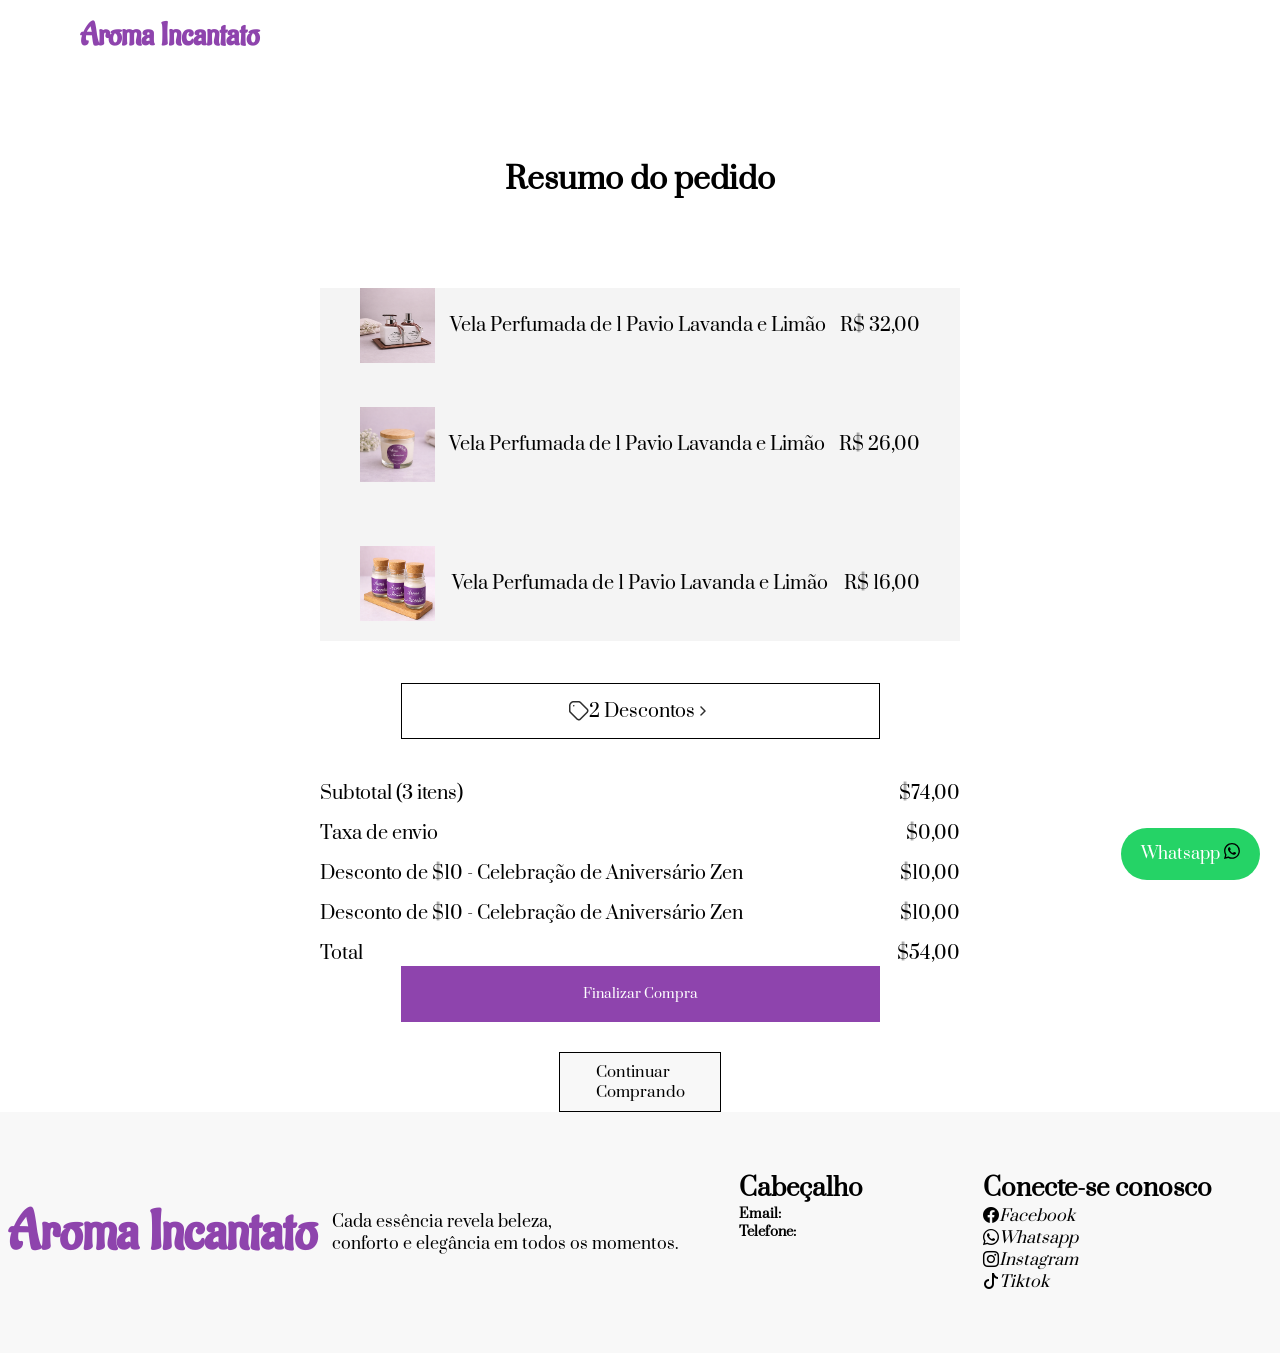
<file: Catalog-Aroma-incantato/carrinho.html>
<!DOCTYPE html>
<html lang="en">
<head>
    <meta charset="UTF-8">
    <meta name="viewport" content="width=device-width, initial-scale=1.0">
    <title>Carrinho</title>

    <link rel="stylesheet" href="./src/styles/carrinho.css">

    <link rel="preconnect" href="https://fonts.googleapis.com">
    <link rel="preconnect" href="https://fonts.gstatic.com" crossorigin>
    <link href="https://fonts.googleapis.com/css2?family=Aladin&display=swap" rel="stylesheet">

       <link rel="preconnect" href="https://fonts.googleapis.com">
    <link rel="preconnect" href="https://fonts.gstatic.com" crossorigin>
    <link href="https://fonts.googleapis.com/css2?family=Prata&display=swap" rel="stylesheet">
    <link rel="stylesheet" href="https://cdn.jsdelivr.net/npm/bootstrap-icons@1.11.1/font/bootstrap-icons.css">
</head>
<body>
     <a 
        href="https://wa.me/5511933800909" class="whatsapp">Whatsapp
        
        <img src="./src/assets/whatsapp.svg" alt=""></a>
    </a>
   <a href="./index.html"><h1>Aroma Incantato</h1></a> 
    <div class="compras">
        <h2>Resumo do pedido</h2>
        <div class="images-compras">
            <section class="compra1">
                <img src="./src/assets/aroma_incantato3.png" alt="" class="imgproduto" width="75px" height="75px"> 
                <p>Vela Perfumada de 1 Pavio Lavanda e Limão</p>
                <p>R$ 32,00</p>
            </section>
            <section class="compra2">
                <img src="./src/assets/aroma_incantato4.png" alt="" class="imgproduto" width="75px" height="75px">
                <p>Vela Perfumada de 1 Pavio Lavanda e Limão</p>
                <p>R$ 26,00</p>
            </section>
            <section class="compra3">
                <img src="./src/assets/aroma_incantato7.png" alt="" class="imgproduto" width="75px" height="75px">
                <p>Vela Perfumada de 1 Pavio Lavanda e Limão</p>
                <p>R$ 16,00</p>
            </section>
        </div>
    </div>
    <div class="button-center">
        <button class="descontos"><img src="./src/assets/Icon.jpg" alt=""> 2 Descontos <img src="./src/assets/nav-arrow-right.jpg" alt=""></button>
    </div>
    <div class="pagamento">
        <section class="resumo-compra">
            <section class="preco1">
                <p>Subtotal (3 itens)</p>
                <p>$74,00</p>
            </section>
            <section class="preco2">
                <p>Taxa de envio</p>
                <p>$0,00</p>
            </section>
            <section class="preco3">
                <p>Desconto de $10 - Celebração de Aniversário Zen</p>
                <p>$10,00</p>
            </section>
            <section class="preco4">
                <p>Desconto de $10 - Celebração de Aniversário Zen</p>
                <p>$10,00</p>
            </section>
            <div class="total-pagar">
                <p>Total</p>
                <p>$54,00</p>
            </div>
        </section>
    </div>
    <div class="botao-pagamento">
        <button class="finalizar">Finalizar Compra</button>
        
        <a href="./catalog.html">Continuar Comprando</a>
    </div>

  <footer id="contato">
        <h2 class="logo">Aroma Incantato</h2>
        <div>
            <p class="info">Cada essência revela beleza,  <br> conforto e elegância em todos os momentos.</p>
            <nav class="nav1">
                <h2>Cabeçalho</h2>
                <h5>Email: </h5>
                <h5>Telefone: </h5>
            </nav>
            <nav class="nav4">
                <h2>Conecte-se conosco</h2>
                <a href="https://www.facebook.com/share/1D4Doadfsc/?mibextid=wwXIfr" class="socialmedias"><i class="bi bi-facebook">Facebook</i></a>
                <a href="https://wa.me/5511933800909" class="socialmedias"><i class="bi bi-whatsapp">Whatsapp</i></a>
                <a href="https://www.instagram.com/aromaincantato?igsh=MTBuZ3p2b2x4anEyaw==" class="socialmedias"><i class="bi bi-instagram">Instagram</i></a>
                <a href="https://www.tiktok.com/@aroma.incantato?_r=1&_t=ZS-96V65M4nqSt" class="socialmedias"><i class="bi bi-tiktok">Tiktok</i></a>
            </nav>
        </div>
    </footer>
   
    
</body>
</html>
</file>
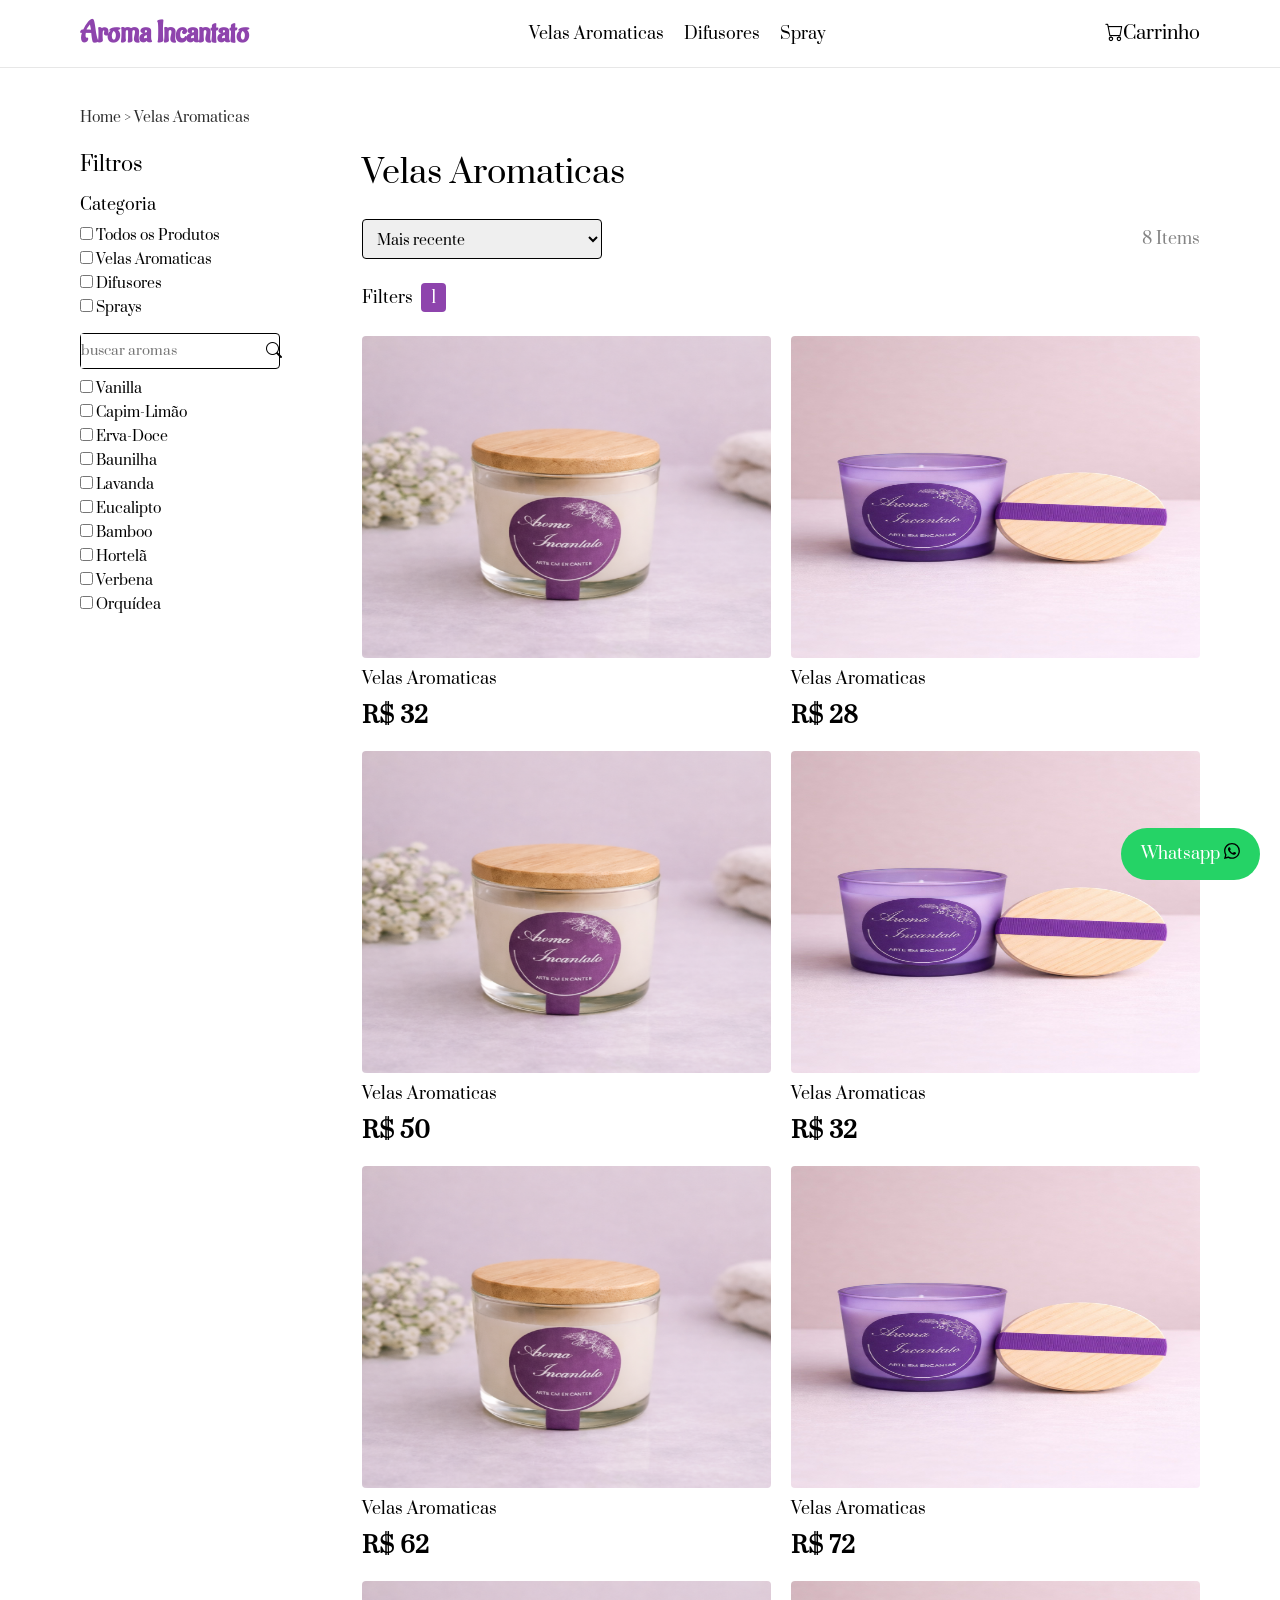
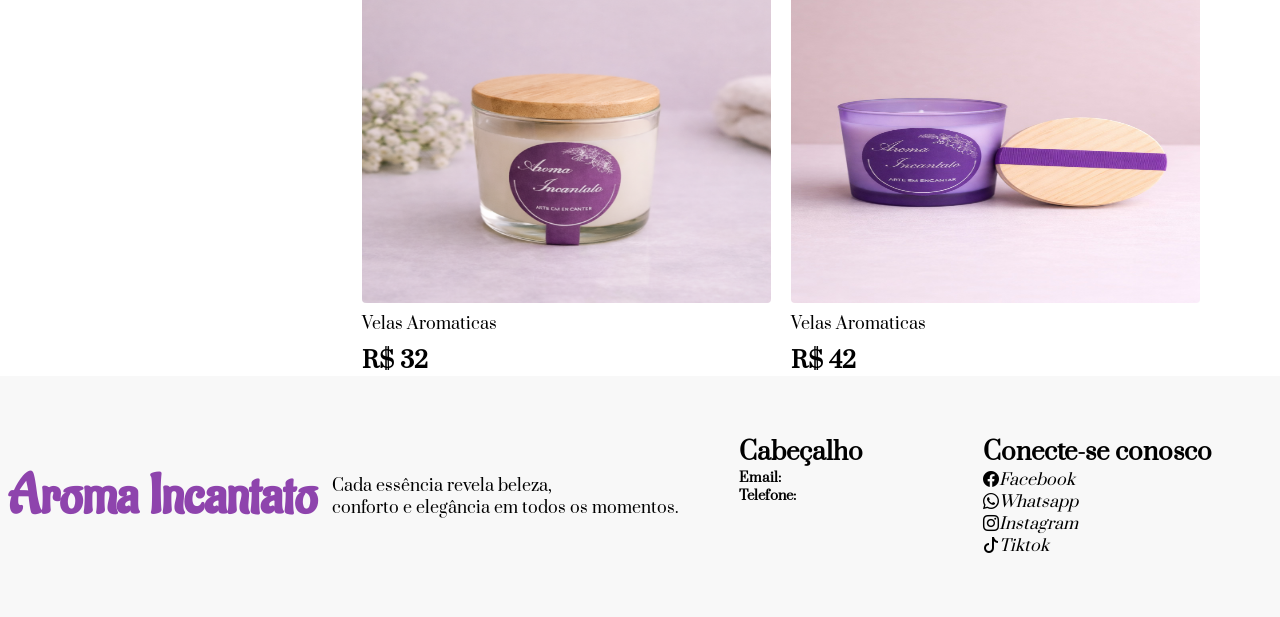
<file: Catalog-Aroma-incantato/catalog.html>
<!DOCTYPE html>
<html lang="pt-br">

<head>
    <meta charset="UTF-8">
    <meta name="viewport" content="width=device-width, initial-scale=1.0">

    <link rel="stylesheet" href="./src/styles/catalog.css">

    <link rel="stylesheet" href="https://cdn.jsdelivr.net/npm/bootstrap-icons@1.13.1/font/bootstrap-icons.min.css">

        <link rel="preconnect" href="https://fonts.googleapis.com">
    <link rel="preconnect" href="https://fonts.gstatic.com" crossorigin>
    <link href="https://fonts.googleapis.com/css2?family=Aladin&display=swap" rel="stylesheet">

    <link rel="preconnect" href="https://fonts.googleapis.com">
    <link rel="preconnect" href="https://fonts.gstatic.com" crossorigin>
    <link href="https://fonts.googleapis.com/css2?family=Prata&display=swap" rel="stylesheet">

    <title>Aroma Incantato</title>
</head>

<body>
     <a 
        href="https://wa.me/5511933800909" class="whatsapp">Whatsapp
        
        <img src="./src/assets/whatsapp.svg" alt=""></a>
    </a>
    <header>

        <div class="logo">
           <a href="./index.html"> <h1>Aroma Incantato</h1></a>
        </div>

        <nav>
            <ul>
                <li>Velas Aromaticas</li>
                <li>Difusores</li>
                <li>Spray</li>
         
            </ul>
        </nav>

        <div class="icons">
            <a href="./carrinho.html"><i class="bi bi-cart"></i>Carrinho</a>
           
        </div>

    </header>

    <main>

        <p>Home > Velas Aromaticas</p>

        <section class="container">

            <aside class="sidebar">

                <h3>Filtros</h3>

                <div class="filter">
                    <h4>Categoria</h4>
                    <label><input type="checkbox"> Todos os Produtos</label>
                    <label><input type="checkbox"> Velas Aromaticas</label>
                    <label><input type="checkbox"> Difusores</label>
                    <label><input type="checkbox"> Sprays</label>
                </div>

                <div class="filter">
                  
                    <div class="search-box">
                        <input type="search" placeholder="buscar aromas">
                        <i class="bi bi-search"></i>
                    </div>
                    <label><input type="checkbox"> Vanilla</label>
                    <label><input type="checkbox"> Capim-Limão</label>
                    <label><input type="checkbox"> Erva-Doce</label>
                    <label><input type="checkbox"> Baunilha</label>
                    <label><input type="checkbox"> Lavanda</label>
                    <label><input type="checkbox"> Eucalipto</label>
                    <label><input type="checkbox"> Bamboo</label>
                    <label><input type="checkbox"> Hortelã</label>
                    <label><input type="checkbox"> Verbena</label>
                    <label><input type="checkbox"> Orquídea</label>
                </div>

            </aside>

            <section class="products">

                <div class="top-bar">
                    <h2>Velas Aromaticas</h2>
                    <div class="sort-section">
                        <select>
                            <option value="newest"> Mais recente</option>
                            <option value="price"> Preço</option>
                        </select>
                        <p>8 Items</p>
                    </div>
                    <div class="filters-qtd">
                        <p>Filters </p>
                        <div class="filter-number">1</div>
                    </div>
                </div>

                <div class="grid">

                    <div class="card">
                        <img src="./src/assets/aroma_incantato4.png" alt=""width="322px" height="322px">
                        <p class="title">Velas Aromaticas</p>
                        <p class="price">R$ 32</p>
                    </div>

                    <div class="card">
                        <img src="./src/assets/produto1.JPG" alt=""width="322px" height="322px">
                        <p class="title">Velas Aromaticas</p>
                        <p class="price">R$ 28</p>
                    </div>

                    <div class="card">
                        <img src="./src/assets/aroma_incantato4.png" alt=""width="322px" height="322px">
                        <p class="title">Velas Aromaticas</p>
                        <p class="price">R$ 50</p>
                    </div>

                    <div class="card">
                        <img src="./src/assets/produto1.JPG" alt="" width="322px" height="322px">
                        <p class="title">Velas Aromaticas</p>
                        <p class="price">R$ 32</p>
                    </div>

                    <div class="card">
                        <img src="./src/assets/aroma_incantato4.png" alt="" width="322px" height="322px">
                        <p class="title">Velas Aromaticas</p>
                        <p class="price">R$ 62</p>
                    </div>

                    <div class="card">
                        <img src="./src/assets/produto1.JPG" alt="" width="322px" height="322px">
                        <p class="title">Velas Aromaticas</p>
                        <p class="price">R$ 72</p>
                    </div>

                    <div class="card">
                        <img src="./src/assets/aroma_incantato4.png" alt="" width="322px" height="322px">
                        <p class="title">Velas Aromaticas</p>
                        <p class="price">R$ 32</p>
                    </div>

                    <div class="card">
                        <img src="./src/assets/produto1.JPG" alt="" width="322px" height="322px">
                        <p class="title">Velas Aromaticas</p>
                        <p class="price">R$ 42</p>
                    </div>

                </div>

            </section>

        </section>

    </main>

     <footer id="contato">
        <h2 class="logo">Aroma Incantato</h2>
        <div>
            <p class="info">Cada essência revela beleza,  <br> conforto e elegância em todos os momentos.</p>
            <nav class="nav1">
                <h2>Cabeçalho</h2>
                <h5>Email: </h5>
                <h5>Telefone: </h5>
            </nav>
            <nav class="nav4">
                <h2>Conecte-se conosco</h2>
                <a href="https://www.facebook.com/share/1D4Doadfsc/?mibextid=wwXIfr" class="socialmedias"><i class="bi bi-facebook">Facebook</i></a>
                <a href="https://wa.me/5511933800909" class="socialmedias"><i class="bi bi-whatsapp">Whatsapp</i></a>
                <a href="https://www.instagram.com/aromaincantato?igsh=MTBuZ3p2b2x4anEyaw==" class="socialmedias"><i class="bi bi-instagram">Instagram</i></a>
                <a href="https://www.tiktok.com/@aroma.incantato?_r=1&_t=ZS-96V65M4nqSt" class="socialmedias"><i class="bi bi-tiktok">Tiktok</i></a>
            </nav>
        </div>
    </footer>
   
</body>

</html>
</file>
<file: Catalog-Aroma-incantato/src/styles/carrinho.css>
*{ /* PARTE FERNANDO LUZIA */
    margin: 0;
    padding: 0;
    box-sizing: border-box;
    text-decoration: none;
    border: none;
     font-family: "Prata", serif;
    list-style: none; 
    
     
}

a{
    color: black;
    cursor: pointer;
    transition: transform 0.3s ease;
}
a:hover{
     transform: scale(1.1);
     color: #8E44AD;
}

.compras>h2{
    display: flex;
    justify-content: center;
    padding: 88px 0px;
    font-size: 30px;
}

h1{
    padding: 16px 80px;
    color: #8E44AD;
    font-family: "Aladin", system-ui;
}

.images-compras{
    display: flex;
    flex-direction: column;
    justify-content: center;
    gap: 24px;
    margin: 0% 25%;
    background-color: #F4F4F4;
}

.compra1{
    display: flex;
    align-items: center;
    justify-content: space-between;
    padding: 0px 40px;
    font-size: 18px;
}

.compra2{
    display: flex;
    align-items: center;
    justify-content: space-between;
    padding: 20px 40px;
    font-size: 18px;
}

.compra3{
    display: flex;
    align-items: center;
    justify-content: space-between;
    padding: 20px 40px;
     font-size: 18px;
}

.descontos{
    display: flex;
    justify-content: center;
    align-items: center;
    border: 1px solid black;
    background-color: white;
    color: black;
     font-size: 18px;
}

button{
    width: 479px;
    height: 56px;
}

.button-center{
    display: flex;
    justify-content: center;
    padding: 42px;
}


.pagamento{
    display: flex;
    margin: 0% 25%;
    flex-direction: column;
    justify-content: space-between;
}

.resumo-compra{
    display: flex;
    flex-direction: column;
    justify-content: space-between;
    gap: 15px;
    font-size: 18px;
    
}

.total-pagar{
    display: flex;
    justify-content: space-between;
}

.botao-pagamento{
    display: flex;
    justify-content: center;
    align-items: center;
    flex-direction: column;
    gap: 30px;
}
.botao-pagamento a{
    background-color: #f8f8f8;
    color: black;
    width: 162px;
    height: 60px;
    display: flex;
    display: flex;
    gap: 20px;
    justify-content: center;
    align-items: center;
    
}


.finalizar{
   
    background-color: #8E44AD;
    color: white;
}

.botao-pagamento>a{
    display: flex;
    justify-content: center;
    align-items: center;
    padding: 0px 40px;
    border: 1px solid black;
    font-size: 15px;
}

.resumo-compra{
    .preco1{
        display: flex;
        justify-content: space-between;
    }
    .preco2{
        display: flex;
        justify-content: space-between;
    }
    .preco3{
        display: flex;
        justify-content: space-between;
    }
    .preco4{
        display: flex;
        justify-content: space-between;
    }
}

/* FOOTER */

footer{
    background-color: #f8f8f8;
    display: flex;
    justify-content: space-around;
}

footer > div{
    display: flex;
}

.info{
    display: flex;
    justify-content: start;
    align-items: center;
}

.nav1{
    display: flex;
    flex-direction: column;
    padding: 60px;
}

.nav4{
    padding: 60px;
}

.logo{
    display: flex;
    justify-content: left;
    align-items: center;
    font-family: "Aladin", system-ui;
    font-size: 55px;
    color: #8E44AD;
}

footer a{
    display: flex;
    flex-direction: column;
} /* PARTE ARTHUR */

.whatsapp{
    position: fixed;
    bottom: 20px;
    right: 20px;

    background: #25D366;
    color: white;

    padding: 15px 20px;
    border-radius: 50px;
}
</file>
<file: Catalog-Aroma-incantato/src/styles/catalog.css>
* {
    margin: 0;
    padding: 0;
    box-sizing: border-box;
    text-decoration: none;
    font-family: "Prata", serif;
}
a{
    color: black;
    cursor: pointer;
    transition: transform 0.3s ease;
}
a:hover{
     transform: scale(1.1);
     color: #8E44AD;
}



html {
    scroll-behavior: smooth;
}

header {
    display: flex;
    justify-content: space-between;
    padding: 15px 80px;
    border-bottom: 1px solid #E7E7E7;
    user-select: none;
    align-items: center;
     
}


/* div.logo {
    
} */

h1 {
    font-size: 30px;
    font-family: "Aladin", system-ui;
    color: #8E44AD;
}
.logo{
    font-size: 30px;
    font-family: "Aladin", system-ui;
    color: #8E44AD;
}


h1{
    color: #8E44AD;
    font-family: "Aladin", system-ui;
}

ul {
    list-style: none;
    display: flex;
    gap: 20px;
     
}

ul>li {
    font-size: 16px;
    font-weight: 500;
    cursor: pointer;
    transition: transform 0.3s ease;
}

ul>li:hover {
    color: #8E44AD;
    transform: scale(1.1);
}
div.icons {
    display: flex;
    gap: 25px;
    font-size: 18px;
      cursor: pointer;
    transition: transform 0.3s ease;
}
div.icons > a:hover {
    color: #8E44AD;
    transform: scale(1.1);
}

main > p {
    padding: 40px 80px 24px 80px;
    color: #2E2E2E;
    font-size: 14px;
}

.container {
    display: grid;
    grid-template-columns: 250px 1fr;
    padding: 0 80px;
    gap: 32px;
}

.sidebar > h3 {
    font-size: 20px;
    font-weight: 500;
}

.filter {
    margin-top: 16px;
}

.filter h4 {
    margin-bottom: 10px;
    font-size: 16px;
    font-weight: 400;
}

.filter label {
    display: block;
    margin-bottom: 5px;
    font-size: 14px;
}

.search-box {
    display: flex;
    align-items: center;
    border: 1px solid black;
    border-radius: 4px;
    width: 200px;
    justify-content: space-evenly;
    margin-bottom: 10px;
}

.search-box > input {
    border: none;
    outline: none;
    padding: 8px 0;
}

.products {
    width: 100%;
    display: flex;
    flex-direction: column;
    gap: 24px;
}

.top-bar {
    display: flex;
    flex-direction: column;
    gap: 24px;
}

.top-bar > h2 {
    font-size: 32px;
    font-weight: 500;
}

.sort-section {
    display: flex;
    align-items: center;
    justify-content: space-between;
}

.sort-section > select {
    width: 240px;
    height: 40px;
    padding: 10px;
    border-radius: 4px;
    border: 1px solid black;
    font-size: 14px;
    color: black;
}

.sort-section > p {
    font-size: 16px;
    color: #848484;
}

.filters-qtd {
    display: flex;
    align-items: center;
    gap: 8px;
}

.filter-number {
    background-color: #8e44ad;
    color: white;
    width: 25px;
    height: 29px;
    border-radius: 4px;
    display: flex;
    align-items: center;
    justify-content: center;
}

.grid {
    display: grid;
    grid-template-columns: repeat(auto-fill, minmax(300px, 1fr));
    gap: 20px;
}

.card {
    border-radius: 4px;
    display: flex;
    flex-direction: column;
    gap: 10px;
     cursor: pointer;
    transition: transform 0.3s ease;
}
.card:hover {
    transform: scale(1.1);
}

.card img {
    width: 100%;
    border-radius: 4px;
}

.title {
    font-size: 16px;
}

.price {
    font-weight: bold;
    font-size: 23px;
}

.whatsapp{
    position: fixed;
    bottom: 20px;
    right: 20px;

    background: #25D366;
    color: white;

    padding: 15px 20px;
    border-radius: 50px;
}



footer{
    background-color: #f8f8f8;
    display: flex;
    justify-content: space-around;
}

footer > div{
    display: flex;
}

.info{
    display: flex;
    justify-content: start;
    align-items: center;
}

.nav1{
    display: flex;
    flex-direction: column;
    padding: 60px;
}

.nav4{
    padding: 60px;
}

.logo{
    display: flex;
    justify-content: left;
    align-items: center;
    font-family: "Aladin", system-ui;
    font-size: 55px;
    color: #8E44AD;
}

footer a{
    display: flex;
    flex-direction: column;
} /* PARTE ARTHUR */
</file>
